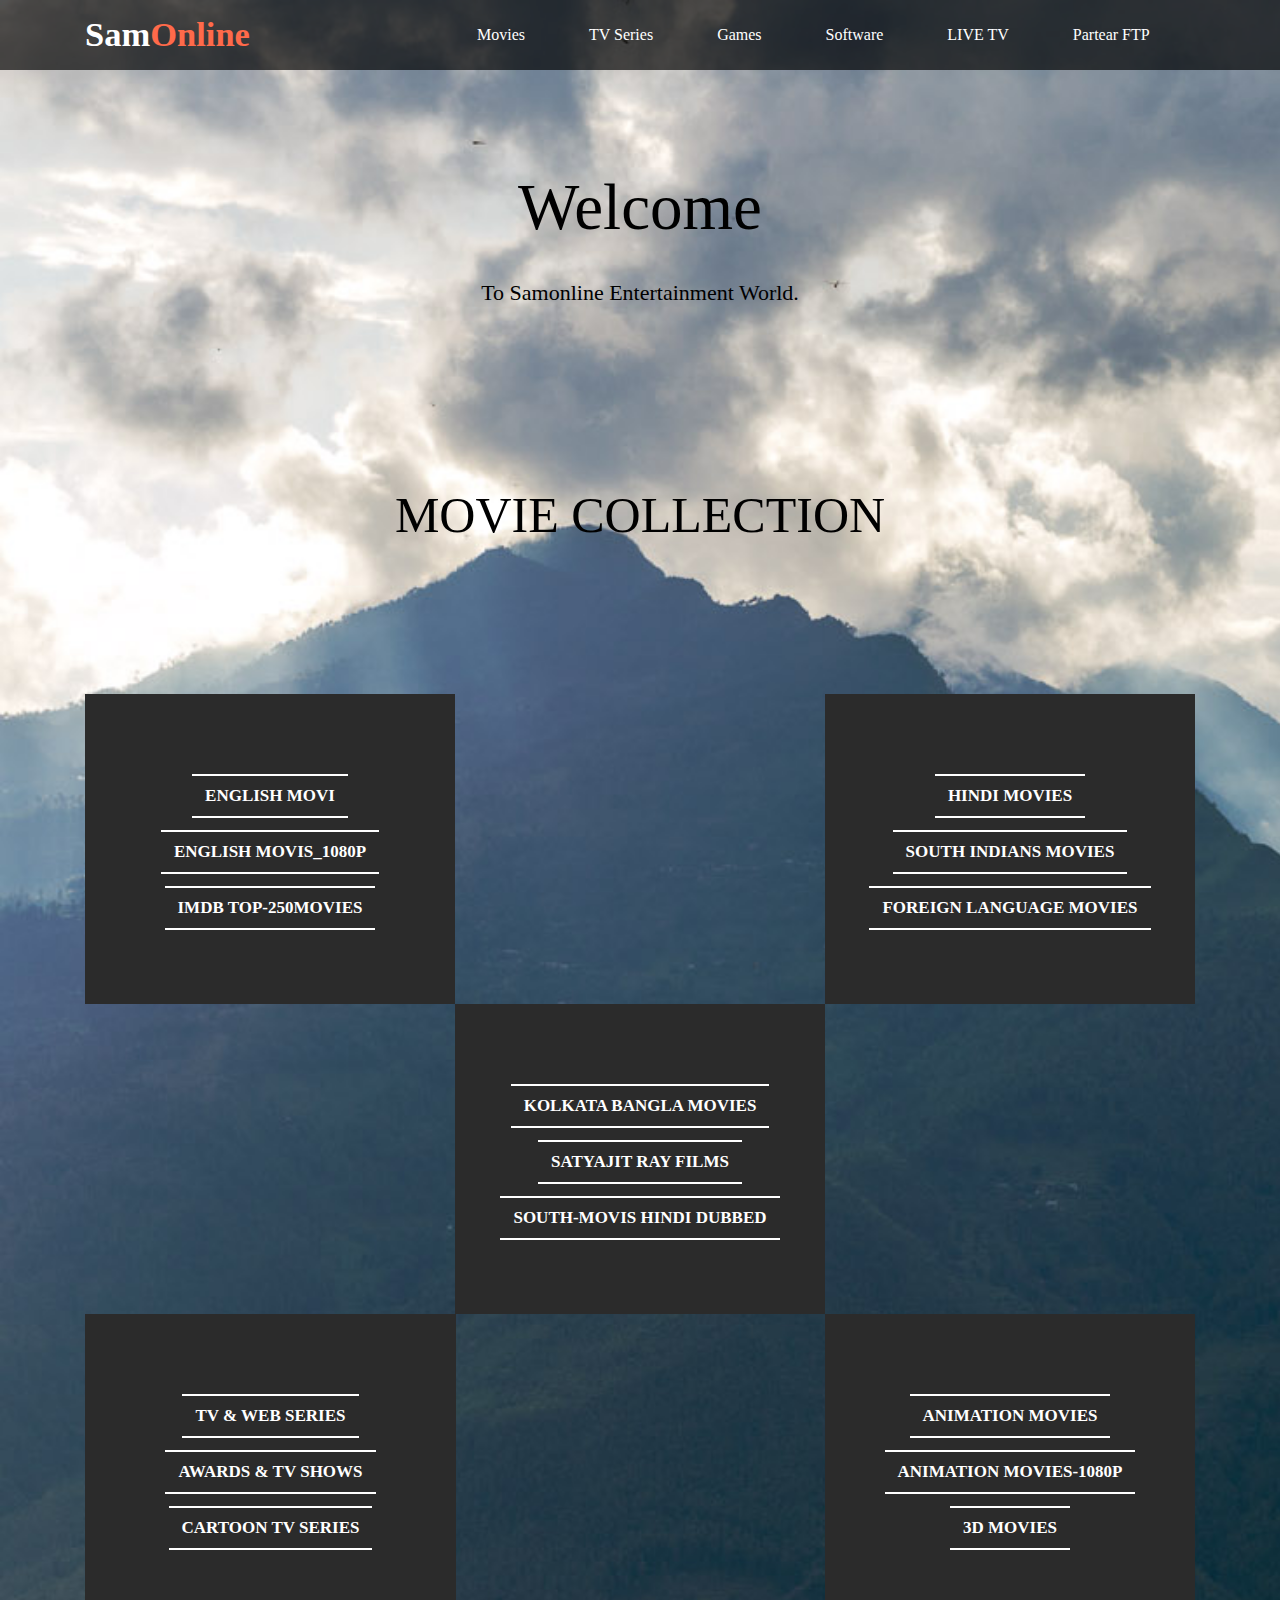
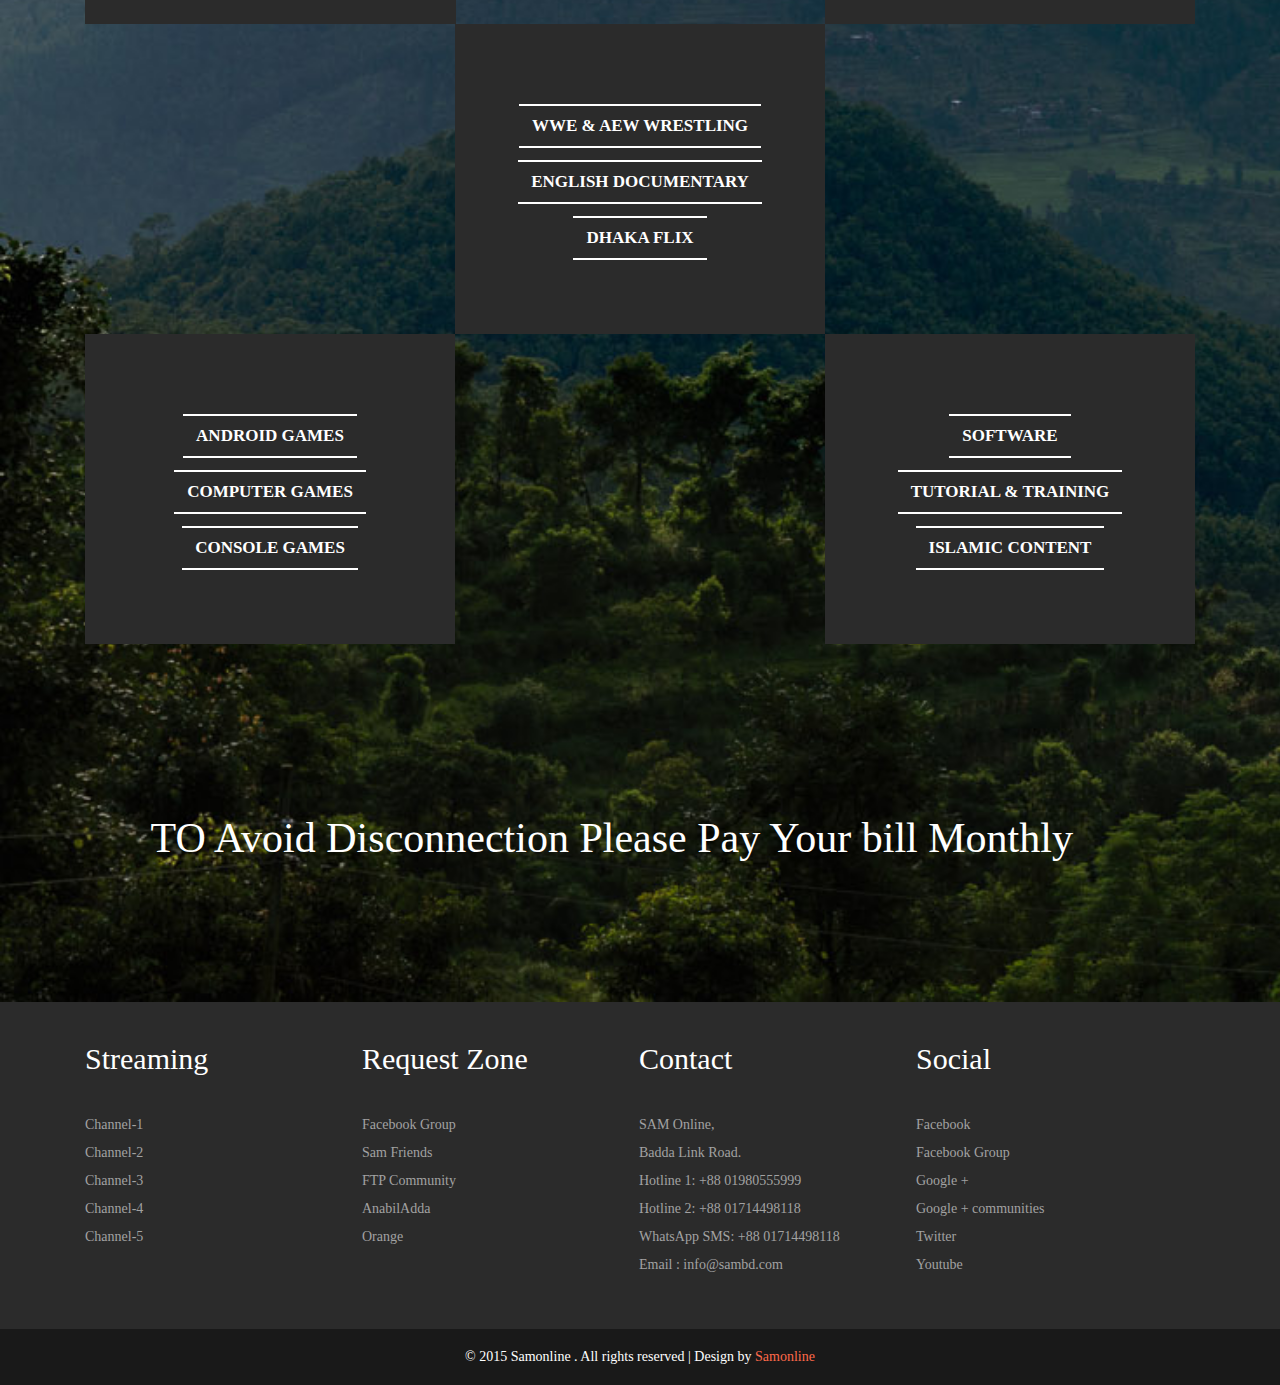
<file: index.html>
<!DOCTYPE HTML>
<html lang="en-US">
<head>
	<meta charset="UTF-8">
	<title>welcome to my movi link degines</title>
	<link rel="stylesheet" type="text/css" href="style.css" media="all" />
</head>
<body>
	<div class="background">
	<header class="header-area"> 
		<div class="container"> 
			<div class="logo-area"> 
				<a href="#"><h2>Sam<span>Online</span></h2></a>
			</div>
			<div class="menu-area"> 
				<ul>
					<li><a href="#">Movies</a></li>
					<li><a href="#">TV Series</a></li>
					<li><a href="#">Games</a></li>
					<li><a href="#">Software</a></li>
					<li><a href="#">LIVE TV</a></li>
					<li><a href="#">Partear FTP</a></li>
				</ul>
			</div>
		
		
		</div>
	</header>
	
	
	<section> 
	
	<div class="top-write"> 
		<div class="container"> 
			<h2>Welcome</h2>
			<h3>To Samonline Entertainment World.</h3>
			<h1>MOVIE COLLECTION</h1>
		</div>
	
	</div>
	
	
	
	
		<div class="top-write"> 
		<div class="container">
		
			<div class="box1"> 
			<div class="boxStyle1">
				<a href="#"><h4>ENGLISH MOVI</h4></a>
				<a href="#"><h4>ENGLISH MOVIS_1080P</h4></a>
				<a href="#"><h4>IMDB TOP-250MOVIES</h4></a>
			</div>
			</div>
			
			
				<div class="box2">
				<div class="boxStyle2">
					<a href="#"><h4>HINDI MOVIES</h4></a>
					<a href="#"><h4>SOUTH INDIANS MOVIES</h4></a>
					<a href="#"><h4>FOREIGN LANGUAGE MOVIES</h4></a>
				</div>
			</div>
			
				<div class="box3">
				<div class="boxStyle3">
					<a href="#"><h4>KOLKATA BANGLA MOVIES</h4></a>
					<a href="#"><h4>SATYAJIT RAY FILMS</h4></a>
					<a href="#"><h4>SOUTH-MOVIS HINDI DUBBED</h4></a>
				</div>
			</div>
			
				<div class="box4">
				<div class="boxStyle4">
					<a href="#"><h4>TV & WEB SERIES</h4></a>
					<a href="#"><h4>AWARDS & TV SHOWS</h4></a>
					<a href="#"><h4>CARTOON TV SERIES</h4></a>
				</div>
			</div>
			
				<div class="box5">
				<div class="boxStyle5">
					<a href="#"><h4>ANIMATION MOVIES</h4></a>
					<a href="#"><h4>ANIMATION MOVIES-1080P</h4></a>
					<a href="#"><h4>3D MOVIES</h4></a>
				</div>
			</div>

				<div class="box6">
				<div class="boxStyle6">
				<a href="#"><h4>WWE & AEW WRESTLING</h4></a>
				<a href="#"><h4>ENGLISH DOCUMENTARY</h4></a>
				<a href="#"><h4>DHAKA FLIX</h4></a>
				</div>
			</div>
			
				<div class="box7">
				<div class="boxStyle7">
					<a href="#"><h4>ANDROID GAMES</h4></a>
					<a href="#"><h4>COMPUTER GAMES</h4></a>
					<a href="#"><h4>CONSOLE GAMES</h4></a>
				</div>
			</div>
			
				<div class="box8">
				<div class="boxStyle8">
					<a href="#"><h4>SOFTWARE</h4></a>
					<a href="#"><h4>TUTORIAL & TRAINING</h4></a>
					<a href="#"><h4>ISLAMIC CONTENT</h4></a>
				</div>
			</div>
			
			
		</div>
		</div>
		
		
		<div class="bottomber"> 
				<h2>TO Avoid Disconnection Please Pay Your bill Monthly</h2>
		
			</div>
		
	</section>
	
	</div>
	
	
	<footer> 
	<div class="background-size">
		<div class="container"> 
		<div class="footer-write">
			<div class="Stream"> 
				<h3>Streaming</h3>
				<ul>
					<li>Channel-1</li>
					<li>Channel-2</li>
					<li>Channel-3</li>
					<li>Channel-4</li>
					<li>Channel-5</li>
				</ul>
			</div>
			
			<div class="Request">
				<h3>Request Zone</h3>
				<ul>
					<li>Facebook Group</li>
					<li>Sam Friends</li>
					<li>FTP Community</li>
					<li>AnabilAdda</li>
					<li>Orange</li>
				</ul>
			</div>
			
			<div class="Contact"> 
				<h3>Contact</h3>
				<ul>
					<li>SAM Online,</li>
					<li>Badda Link Road.</li>
					<li>Hotline 1: +88 01980555999</li>
					<li>Hotline 2: +88 01714498118</li>
					<li>WhatsApp SMS: +88 01714498118</li>
					<li>Email : info@sambd.com</li>
				</ul>
			</div>
			
			<div class="Social"> 
				<h3>Social</h3>
				<ul>
					<li>Facebook</li>
					<li>Facebook Group</li>
					<li>Google +</li>
					<li>Google + communities</li>
					<li>Twitter</li>
					<li>Youtube</li>
				</ul>
			</div>
			
			
		</div>
		</div>
		</div>
			<div class="footerWeb"> 
				<p>© 2015 Samonline . All rights reserved | Design by <span>Samonline</span></p>
			</div>
	</footer>
	
	
	
	
	
	
	
	
	
	
	
	
</body>
</html>
</file>
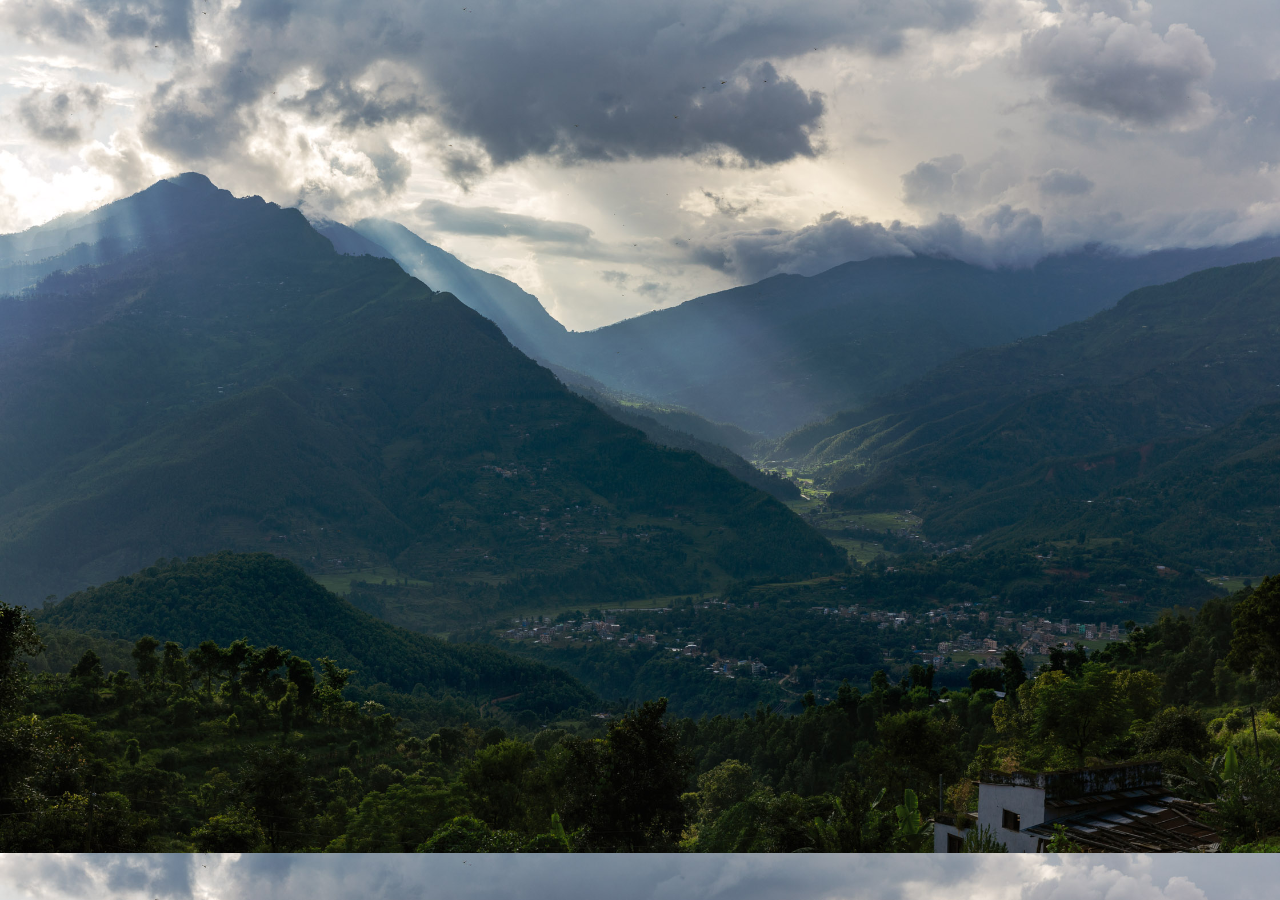
<file: image/New folder/index.html>
<!DOCTYPE HTML>
<html lang="en-US">
<head>
	<meta charset="UTF-8">
	<title></title>
	<link rel="stylesheet" type="text/css" href="style.css" media="all" />
</head>
<body>
	<div class="banner"> 
	
	</div>
</body>
</html>
</file>
<file: style.css>
*{
	margin:0;
	padding:0;
	font-family:'OpenSans-Regular';
}
.background{
	background-image:url(image/pahar.jpg);
	background-size:cover;
	background-repeat:no-repeat;
	padding-bottom:50px;
}
.header-area{
	background:rgba(0,0,0,0.68);
}
.container{
	overflow:hidden;
	margin:auto;
	width: 1110px;
}
.logo-area {
    width: 200px;
    float: left;
}
.logo-area a{
	text-decoration:none;
	font-size: 23px;
	padding: 15px 0;
	display: block;
}

.logo-area a h2 {
    color: #fff;
}
.logo-area a h2 span{
	color:#FF6A4A;
}
.menu-area {
    width: 750px;
    float: right;
}
.menu-area ul li{
	float:left;
	list-style: none;
}
.menu-area ul li a{
	text-decoration:none;
	padding: 26px 32px;
	display:block;
	color:#fff;
	transition:.5s;
}
.menu-area ul li a:hover{
	color:#FF6A4A;
}
.top-write{
	text-align:center;
	margin-top: 100px;
}
.top-write h2{
	font-size: 65px;
	font-weight: 70;
}
.top-write h3 {
    font-size: 22px;
    font-weight: 80;
    margin-top: 35px;
    margin-bottom: 180px;
}

.top-write h1 {
    font-size: 50px;
    font-weight: 80;
    margin-bottom: 50px;
}

.box1{
	background:#2B2B2B;
	width:370px;
	height:310px;
	float:left;
	position:relative;
}

.box2{
	background:#2B2B2B;
	width:370px;
	height:310px;
	float:right;
	position:relative;
	
}
.box3{
	background:#2B2B2B;
	width:370px;
	height:310px;
	margin:auto;
	margin-top: 310px;
	position:relative;
}
.box4{
	background:#2B2B2B;
	width: 371px;
	height:310px;
	float:left;
	position:relative;
}
.box5{
	background:#2B2B2B;
	width:370px;
	height:310px;
	float:right;
	position:relative;
}
.box6{
	background:#2B2B2B;
	width:370px;
	height:310px;
	margin:auto;
	margin-top: 310px;
	position:relative;
}
.box7{
	background:#2B2B2B;
	width:370px;
	height:310px;
	float:left;
	position:relative;
}
.box8{
	background:#2B2B2B;
	width:370px;
	height:310px;
	float:right;
	position:relative;
}
.boxStyle1 h4{
	color:#fff;
	text-decoration:none;
	padding: 10px 13px;
	border-top:2px solid #fff;
	border-bottom:2px solid #fff;
	margin-bottom: 12px;
	font-size: 17px;
	display: inline-block;
	transition:.4s;
}
.boxStyle1 a{
	text-decoration:none;
}
.boxStyle1 h4:hover{
	color:#FF6A4A;
	border-color:#FF6A4A;
}
.boxStyle1{
	width: 220px;
	height: 150px;
	position:absolute;
	top:0;
	bottom:0;
	left:0;
	right:0;
	margin:auto;
}


.boxStyle2 h4{
	color:#fff;
	text-decoration:none;
	padding: 10px 13px;
	border-top:2px solid #fff;
	border-bottom:2px solid #fff;
	margin-bottom: 12px;
	font-size: 17px;
	display: inline-block;
	transition:.4s;
}
.boxStyle2 a{
	text-decoration:none;
}
.boxStyle2 h4:hover{
	color:#FF6A4A;
	border-color:#FF6A4A;
}
.boxStyle2{
	width: 295px;
	height: 150px;
	position:absolute;
	top:0;
	bottom:0;
	left:0;
	right:0;
	margin:auto;
}
.boxStyle3 h4{
	color:#fff;
	text-decoration:none;
	padding: 10px 13px;
	border-top:2px solid #fff;
	border-bottom:2px solid #fff;
	margin-bottom: 12px;
	font-size: 17px;
	display: inline-block;
	transition:.4s;
}
.boxStyle3 a{
	text-decoration:none;
}
.boxStyle3 h4:hover{
	color:#FF6A4A;
	border-color:#FF6A4A;
}
.boxStyle3{
	width: 301px;
	height: 150px;
	position:absolute;
	top:0;
	bottom:0;
	left:0;
	right:0;
	margin:auto;
}
.boxStyle4 h4{
	color:#fff;
	text-decoration:none;
	padding: 10px 13px;
	border-top:2px solid #fff;
	border-bottom:2px solid #fff;
	margin-bottom: 12px;
	font-size: 17px;
	display: inline-block;
	transition:.4s;
}
.boxStyle4 a{
	text-decoration:none;
}
.boxStyle4 h4:hover{
	color:#FF6A4A;
	border-color:#FF6A4A;
}
.boxStyle4{
	width: 249px;
	height: 150px;
	position:absolute;
	top:0;
	bottom:0;
	left:0;
	right:0;
	margin:auto;
}
.boxStyle5 h4{
	color:#fff;
	text-decoration:none;
	padding: 10px 13px;
	border-top:2px solid #fff;
	border-bottom:2px solid #fff;
	margin-bottom: 12px;
	font-size: 17px;
	display: inline-block;
	transition:.4s;
}
.boxStyle5 a{
	text-decoration:none;
}
.boxStyle5 h4:hover{
	color:#FF6A4A;
	border-color:#FF6A4A;
}
.boxStyle5{
	width: 251px;
	height: 150px;
	position:absolute;
	top:0;
	bottom:0;
	left:0;
	right:0;
	margin:auto;
}
.boxStyle6 h4{
	color:#fff;
	text-decoration:none;
	padding: 10px 13px;
	border-top:2px solid #fff;
	border-bottom:2px solid #fff;
	margin-bottom: 12px;
	font-size: 17px;
	display: inline-block;
	transition:.4s;
}
.boxStyle6 a{
	text-decoration:none;
}
.boxStyle6 h4:hover{
	color:#FF6A4A;
	border-color:#FF6A4A;
}
.boxStyle6{
	width: 250px;
	height: 150px;
	position:absolute;
	top:0;
	bottom:0;
	left:0;
	right:0;
	margin:auto;
}
.boxStyle7 h4{
	color:#fff;
	text-decoration:none;
	padding: 10px 13px;
	border-top:2px solid #fff;
	border-bottom:2px solid #fff;
	margin-bottom: 12px;
	font-size: 17px;
	display: inline-block;
	transition:.4s;
}
.boxStyle7 a{
	text-decoration:none;
}
.boxStyle7 h4:hover{
	color:#FF6A4A;
	border-color:#FF6A4A;
}
.boxStyle7{
	width: 250px;
	height: 150px;
	position:absolute;
	top:0;
	bottom:0;
	left:0;
	right:0;
	margin:auto;
}
.boxStyle8 h4{
	color:#fff;
	text-decoration:none;
	padding: 10px 13px;
	border-top:2px solid #fff;
	border-bottom:2px solid #fff;
	margin-bottom: 12px;
	font-size: 17px;
	display: inline-block;
	transition:.4s;
}
.boxStyle8 a{
	text-decoration:none;
}
.boxStyle8 h4:hover{
	color:#FF6A4A;
	border-color:#FF6A4A;
}
.boxStyle8{
	width: 240px;
	height: 150px;
	position:absolute;
	top:0;
	bottom:0;
	left:0;
	right:0;
	margin:auto;
}
.bottomber{
	width: 979px;
	margin:auto;
	font-size: 28px;
	margin-top: 80px;
}
.bottomber h2{
	color:#fff;
	font-weight:100;
	padding-bottom: 90px;
	padding-top: 90px;
}
footer{
	background:#2B2B2B;
}
.Stream{
	float:left;
	width:277px;
}
.Request{
	float:left;
	width:277px;
}
.Contact{
	float:left;
	width:277px;
}
.Social{
	float:left;
	width:277px;
}
.footer-write h3{
	color:#fff;
	font-size: 30px;
	padding-bottom: 35px;
	padding-top: 40px;
	font-weight: 70;
}
.footer-write ul li{
	list-style:none;
	line-height: 2;
	color: #A2A2A2;
	font-size: 14px;
	cursor: pointer;
	transition:.4s;
}
.footer-write ul li:hover{
	color:#fff;
}
.footerWeb{
	background:#191919;
	padding:20px 0;
}
.background-size{
	padding-bottom:50px;
}
.footerWeb p{
	color:#fff;
	text-align:center;
	font-size:14px;
	
}
.footerWeb p span{
	color:#FF6A4A;
	cursor:pointer;
	transition:.4s;
}
.footerWeb p span:hover{
	color:#fff;
}
</file>
<file: image/New folder/style.css>
body{
	background-image:url(image/pahar.jpg);
	background-size:cover;
	
}
</file>
